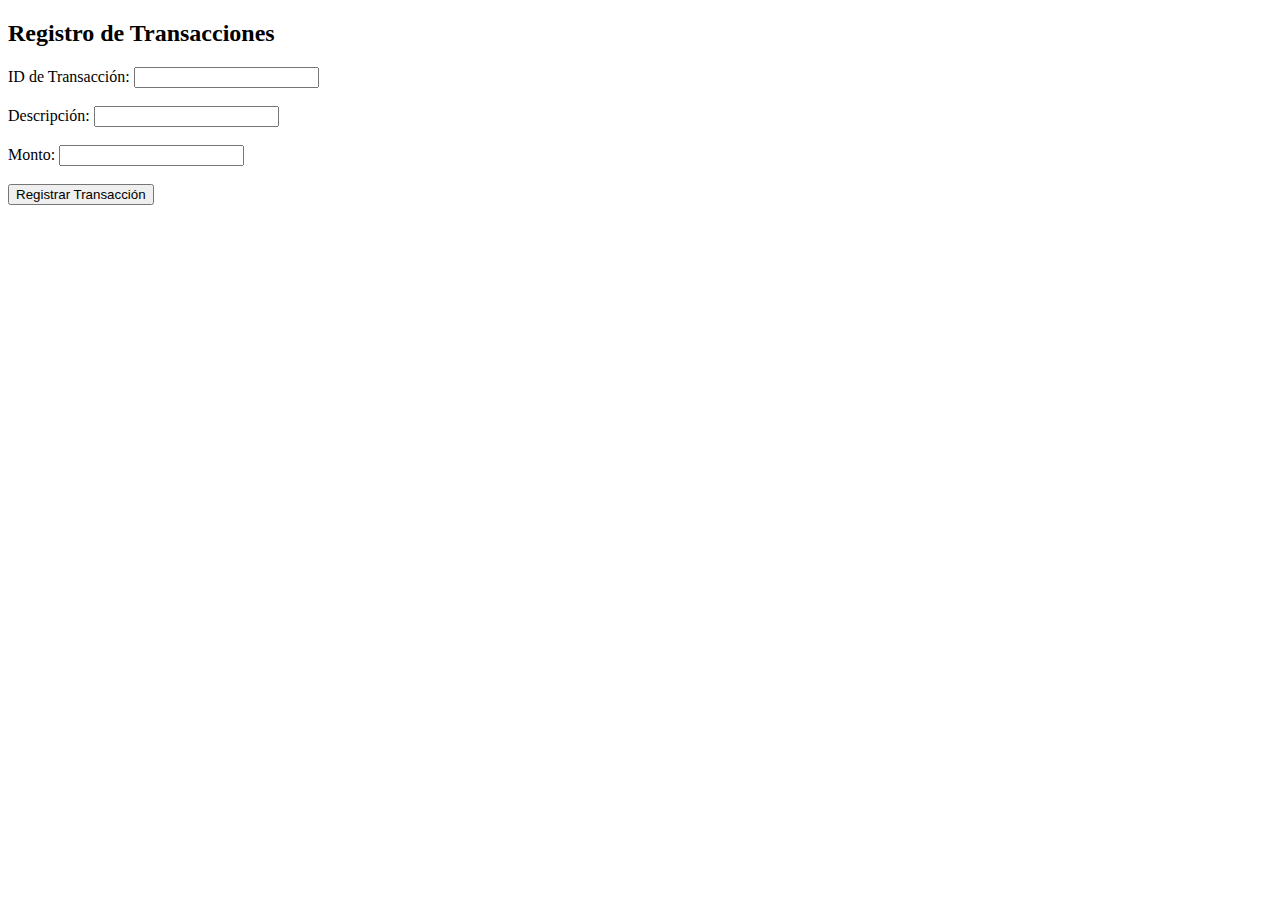
<file: PracticaProgramada3/index.html>
<!DOCTYPE html>
<html lang="es">
<head>
    <meta charset="UTF-8">
    <meta name="viewport" content="width=device-width, initial-scale=1.0">
    <title>Registro de Transacciones</title>
</head>
<body>
    <h2>Registro de Transacciones</h2>
    <form action="variablesphp.php" method="post">
        <label for="id">ID de Transacción:</label>
        <input type="number" id="id" name="id" required><br><br>
        
        <label for="descripcion">Descripción:</label>
        <input type="text" id="descripcion" name="descripcion" required><br><br>
        
        <label for="monto">Monto:</label>
        <input type="number" step="0.01" id="monto" name="monto" required><br><br>
        
        <button type="submit">Registrar Transacción</button>
    </form>
</body>
</html>
</file>
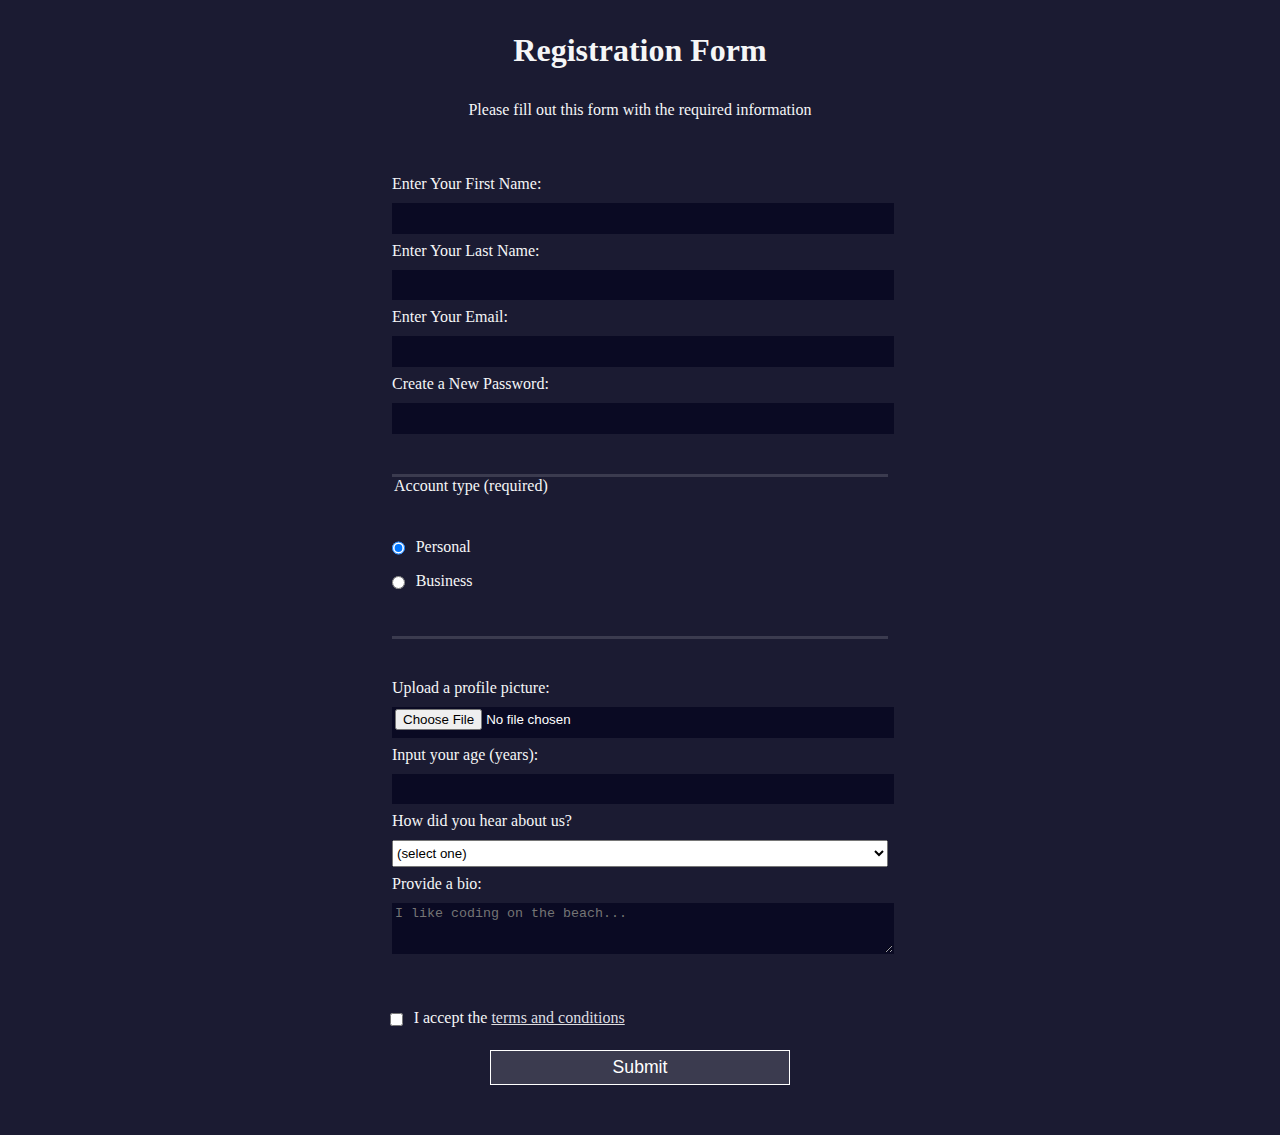
<file: PracticaProgramada1/Primera Parte/Index.html>
<!DOCTYPE html>
<html lang="en">
  <head>
    <meta charset="UTF-8">
    <title>Registration Form</title>
    <link rel="stylesheet" href="styles.css" />
  </head>
  <body>
    <h1>Registration Form</h1>
    <p>Please fill out this form with the required information</p>
    <form method="post" action='https://register-demo.freecodecamp.org'>
      <fieldset>
        <label for="first-name">Enter Your First Name: <input id="first-name" name="first-name" type="text" required /></label>
        <label for="last-name">Enter Your Last Name: <input id="last-name" name="last-name" type="text" required /></label>
        <label for="email">Enter Your Email: <input id="email" name="email" type="email" required /></label>
        <label for="new-password">Create a New Password: <input id="new-password" name="new-password" type="password" pattern="[a-z0-5]{8,}" required /></label>
      </fieldset>
      <fieldset>
        <legend>Account type (required)</legend>
        <label for="personal-account"><input id="personal-account" type="radio" name="account-type" class="inline" checked /> Personal</label>
        <label for="business-account"><input id="business-account" type="radio" name="account-type" class="inline" /> Business</label>
      </fieldset>
      <fieldset>
        <label for="profile-picture">Upload a profile picture: <input id="profile-picture" type="file" name="file" /></label>
        <label for="age">Input your age (years): <input id="age" type="number" name="age" min="13" max="120" /></label>
        <label for="referrer">How did you hear about us?
          <select id="referrer" name="referrer">
            <option value="">(select one)</option>
            <option value="1">freeCodeCamp News</option>
            <option value="2">freeCodeCamp YouTube Channel</option>
            <option value="3">freeCodeCamp Forum</option>
            <option value="4">Other</option>
          </select>
        </label>
        <label for="bio">Provide a bio:
          <textarea id="bio" name="bio" rows="3" cols="30" placeholder="I like coding on the beach..."></textarea>
        </label>
      </fieldset>
      <label for="terms-and-conditions">
        <input class="inline" id="terms-and-conditions" type="checkbox" required name="terms-and-conditions" /> I accept the <a href="https://www.freecodecamp.org/news/terms-of-service/">terms and conditions</a>
      </label>
      <input type="submit" value="Submit" />
    </form>
  </body>
</html>
</file>
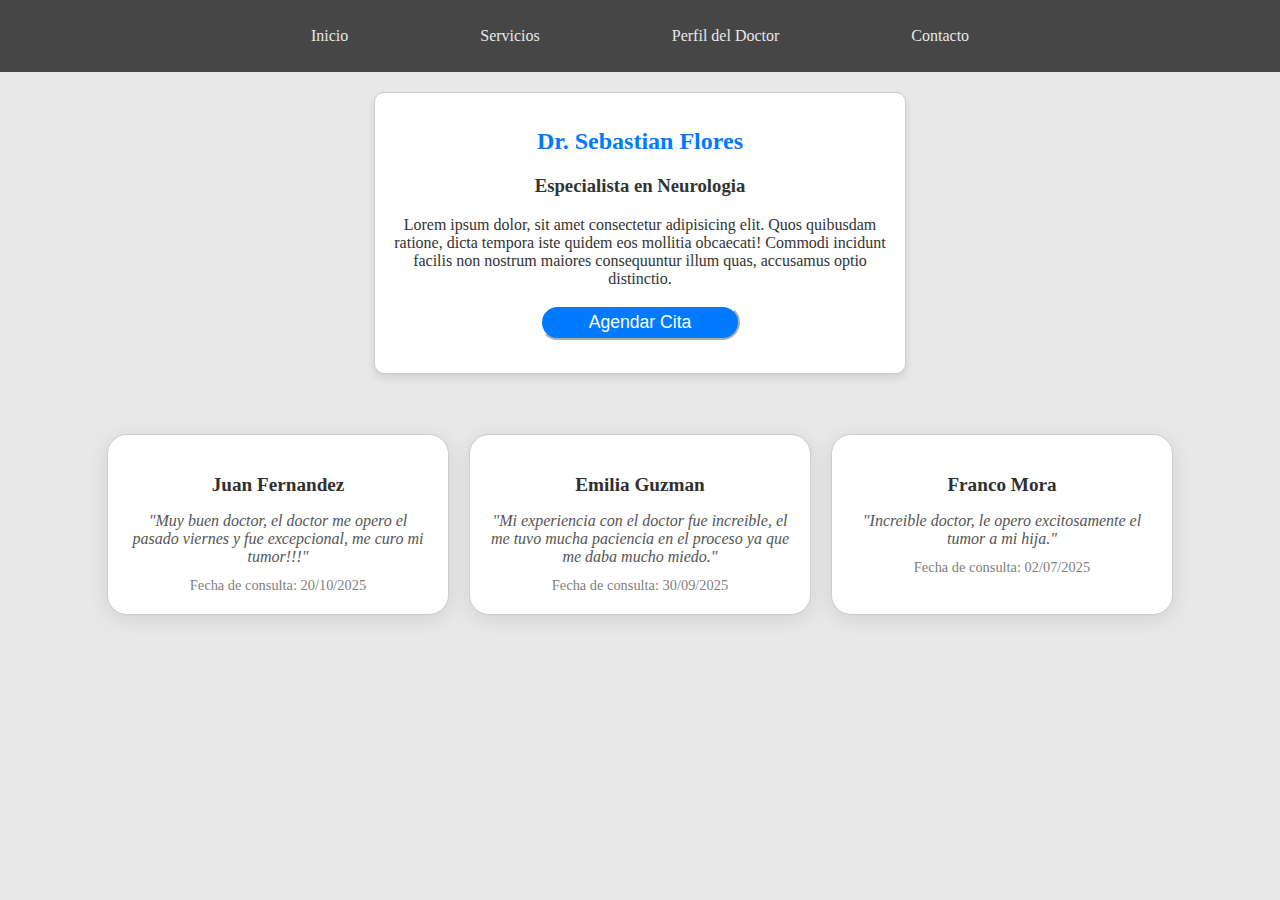
<file: PracticaProgramada1/Segunda Parte/Index.html>
<!DOCTYPE html>
<html lang="en">

<head>
    <meta charset="UTF-8">
    <meta name="viewport" content="width=device-width, initial-scale=1.0">
    <link rel="stylesheet" href="styles.css" />
    <title>Clinica</title>
</head>

<header>
    <nav class="navbar">
        <a href="#">Inicio</a>
        <a href="#">Servicios</a>
        <a href="#">Perfil del Doctor</a>
        <a href="#">Contacto</a>
    </nav>
</header>

<body>
    <section class="doctor">
        <div class="tarjeta-doctor">
            <h2>Dr. Sebastian Flores</h2>
            <h3>Especialista en Neurologia</h3>
            <p>Lorem ipsum dolor, sit amet consectetur adipisicing elit. Quos quibusdam ratione, dicta tempora iste
                quidem eos mollitia obcaecati! Commodi incidunt facilis non nostrum maiores consequuntur illum quas,
                accusamus optio distinctio.</p>
            <input type="submit" value="Agendar Cita" />
        </div>
    </section>

    <section class="pacientes">
        <div class="tarjeta-pacientes">
            <h3>Juan Fernandez</h3>
            <p>"Muy buen doctor, el doctor me opero el pasado viernes y fue excepcional, me curo mi tumor!!!"</p>
            <span>Fecha de consulta: 20/10/2025<span>
        </div>

        <div class="tarjeta-pacientes">
            <h3>Emilia Guzman</h3>
            <p>"Mi experiencia con el doctor fue increible, el me tuvo mucha paciencia en el proceso ya que me daba
                mucho miedo."</p>
            <span>Fecha de consulta: 30/09/2025<span>
        </div>

        <div class="tarjeta-pacientes">
            <h3>Franco Mora</h3>
            <p>"Increible doctor, le opero excitosamente el tumor a mi hija."</p>
            <span>Fecha de consulta: 02/07/2025<span>
        </div>
    </section>
</body>

</html>
</file>
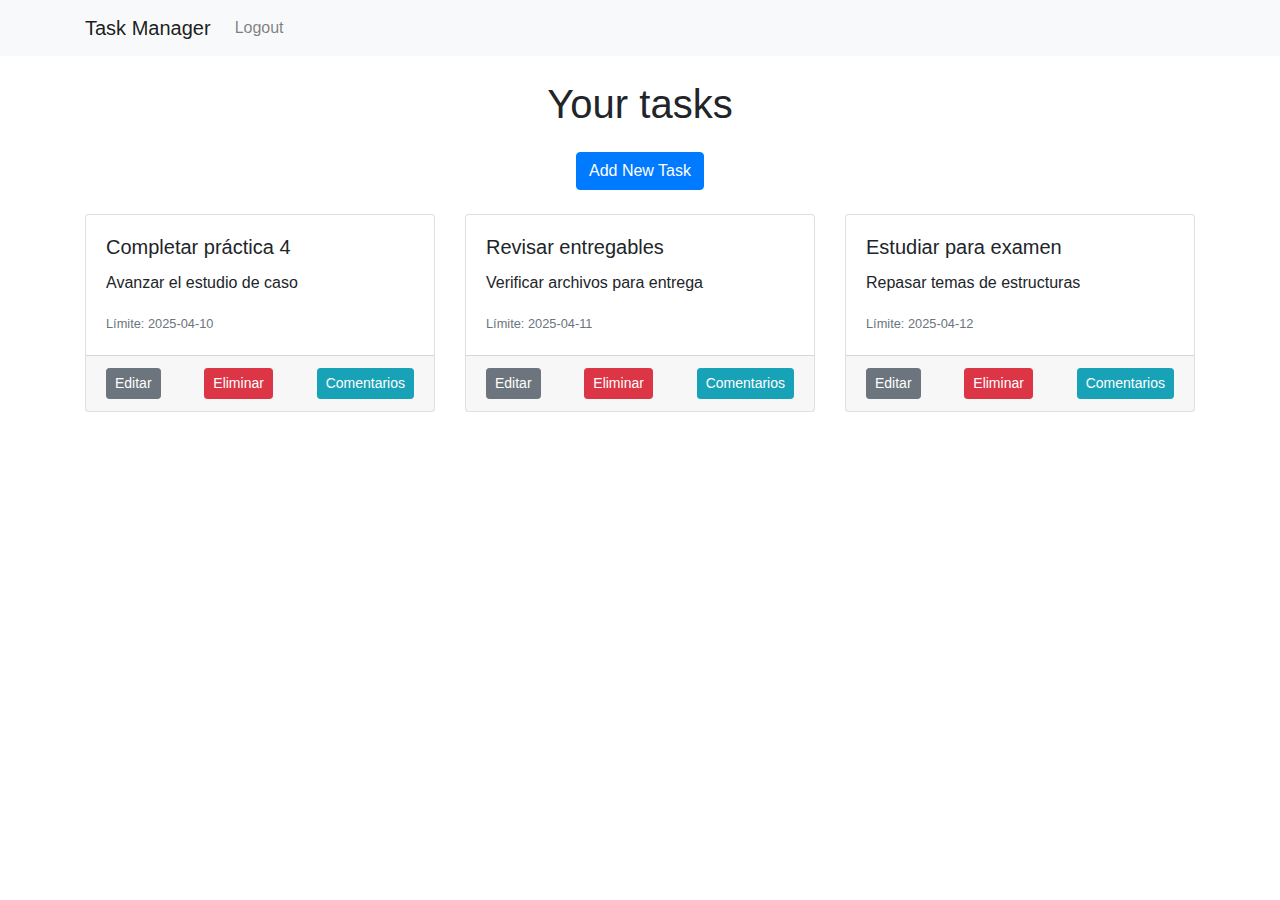
<file: PracticaProgramda4/app-tareas-practica-programada-4/dashboard.html>
<!DOCTYPE html>
<html lang="en">
<head>
    <meta charset="UTF-8">
    <meta name="viewport" content="width=device-width, initial-scale=1.0">
    <title>Dashboard</title>
    <link href="https://stackpath.bootstrapcdn.com/bootstrap/4.5.2/css/bootstrap.min.css" rel="stylesheet">
</head>
<body>
    <nav class="navbar navbar-expand-lg navbar-light bg-light">
        <div class="container">
            <a class="navbar-brand" href="#">Task Manager</a>
            <button class="navbar-toggler" type="button" data-bs-toggle="collapse" data-bs-target="#navbarNav" aria-controls="navbarNav" aria-expanded="false" aria-label="Toggle navigation">
                <span class="navbar-toggler-icon"></span>
            </button>
            <div class="collapse navbar-collapse" id="navbarNav">
                <ul class="navbar-nav ms-auto">
                    <li class="nav-item">
                        <a class="nav-link" href="index.html">Logout</a>
                    </li>
                </ul>
            </div>
        </div>
    </nav>
    <div class="container my-4">
        <h1 class="text-center mb-4" >Your tasks</h1>
        <div class="d-flex justify-content-center mb-4" >
            <button class="btn btn-primary" data-bs-toggle="modal" data-bs-target="#taskModal">Add New Task</button>
        </div>
        <div class="row" id="task-list">
            <!-- Mostrar aqui los cards de las tareas -->
        </div>
    </div>

    <div class="modal fade" id="taskModal" tabindex="-1" aria-labelledby="taskModalLabel" aria-hidden="true" >
        <div class="modal-dialog">
            <div class="modal-content">
                <div class="modal-header">
                    <h5 class="modal-title" id="taskModalLabel">Add Task</h5>
                    <button type="button" class="btn-close" data-bs-dismiss="modal" aria-label="Close">x</button>
                </div>
                <div class="modal-body">
                    <form id="task-form">
                        <input type="hidden" id="task-id">
                        <div class="mb-3">
                            <label for="task-title" class="form-label">Task Title</label>
                            <input type="text" class="form-control" id="task-title" required> 
                        </div>
                        <div class="mb-3">   
                            <label for="task-desc" class="form-label">Task Description</label>
                            <textarea class="form-control" id="task-desc" rows="3" required></textarea>                         
                        </div>
                        <div class="mb-3">      
                            <label for="due-date" class="form-label">Due Date</label>
                            <input type="date" class="form-control" id="due-date" required>                      
                        </div>
                        <div class="d-flex justify-content-between">
                            <button type="submit" class="btn btn-primary">Save Task</button>
                            <button type="button" class="btn btn-secondary" data-bs-dismiss="modal">Cancel</button>
                        </div>
                    </form>
                </div>
            </div>
        </div>

    </div>
    <script src="https://cdn.jsdelivr.net/npm/bootstrap@5.3.0/dist/js/bootstrap.bundle.min.js"></script>
    <script src="js/dashboard.js"></script>

</body>
</html>
</file>
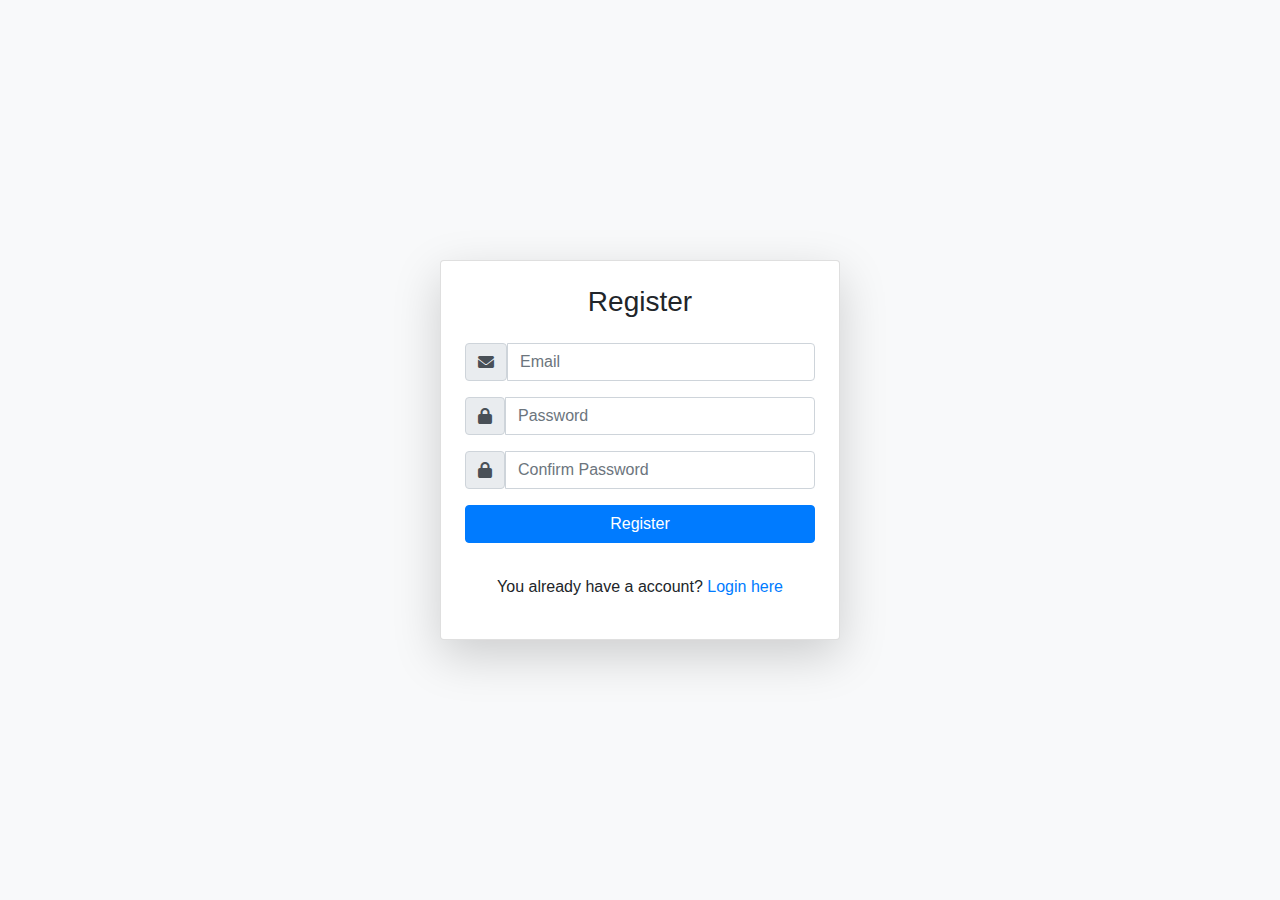
<file: PracticaProgramda4/app-tareas-practica-programada-4/register.html>
<!DOCTYPE html>
<html lang="en">
<head>
    <meta charset="UTF-8">
    <meta name="viewport" content="width=device-width, initial-scale=1.0">
    <title>Register</title>
    <link href="https://stackpath.bootstrapcdn.com/bootstrap/4.5.2/css/bootstrap.min.css" rel="stylesheet">
    <link rel="stylesheet" href="https://cdnjs.cloudflare.com/ajax/libs/font-awesome/6.0.0-beta3/css/all.min.css">
</head>
<body class="bg-light">
    <div class="container d-flex justify-content-center align-items-center min-vh-100">
        <div class="card p-4 shadow-lg w-100" style="max-width: 400px;">
            <h3 class="card-title text-center mb-4">Register </h3>
            <form id="register-form" action="dashboard.html" method="post">
                <div class="input-group mb-3">
                    <span class="input-group-text"><i class="fas fa-envelope"></i></span>
                    <input type="email" class="form-control" id="email" placeholder="Email" required>
                </div>
                <div class="input-group mb-3">    
                    <span class="input-group-text"><i class="fas fa-lock"></i></span>               
                    <input type="password" class="form-control" id="password" required placeholder="Password">
                </div>
                <div class="input-group mb-3">    
                    <span class="input-group-text"><i class="fas fa-lock"></i></span>               
                    <input type="password" class="form-control" id="confirm-password" required placeholder="Confirm Password">
                </div>
                <button type="submit" class="btn btn-primary btn-block">Register</button>
            </form>
            <!-- <div id="register-error" class="text-danger mt-3" style="display: none;">Password and confimation don't match</div> -->
            <div id="register-error" class="mt-3"></div>
            <p class="text-center mt-3">You already have a account? <a href="index.html">Login here</a></p>
        </div>
    </div>

    <script src="https://cdn.jsdelivr.net/npm/bootstrap@5.3.0/dist/js/bootstrap.bundle.min.js"></script>
    <script src="js/register.js"></script>
</body>
</html>
</file>
<file: PracticaProgramada1/Primera Parte/styles.css>
body {
  width: 100%;
  height: 100vh;
  margin: 0;
  background-color: #1b1b32;
  color: #f5f6f7;
  font-family: Tahoma;
  font-size: 16px;
}

h1, p {
  margin: 1em auto;
  text-align: center;
}

form {
  width: 60vw;
  max-width: 500px;
  min-width: 300px;
  margin: 0 auto;
  padding-bottom: 2em;
}

fieldset {
  border: none;
  padding: 2rem 0;
  border-bottom: 3px solid #3b3b4f;
}

fieldset:last-of-type {
  border-bottom: none;
}

label {
  display: block;
  margin: 0.5rem 0;
}

input,
textarea,
select {
  margin: 10px 0 0 0;
  width: 100%;
  min-height: 2em;
}

input, textarea {
  background-color: #0a0a23;
  border: 1px solid #0a0a23;
  color: #ffffff;
}

.inline {
  width: unset;
  margin: 0 0.5em 0 0;
  vertical-align: middle;
}

input[type="submit"] {
  display: block;
  width: 60%;
  margin: 1em auto;
  height: 2em;
  font-size: 1.1rem;
  background-color: #3b3b4f;
  border-color: white;
  min-width: 300px;
}

input[type="file"] {
  padding: 1px 2px;
}

.inline{
  display: inline; 
}

a[href="https://www.freecodecamp.org/news/terms-of-service/"] {
  color: #dfdfe2; /* Cambia el color del enlace */
}
</file>
<file: PracticaProgramada1/Segunda Parte/styles.css>
body {
    width: 100%;
    height: 100vh;
    margin: 0;
    background-color: #e8e8e8;
    color: #f5f6f7;
    font-family: Tahoma;
    font-size: 16px;
  }

.navbar {
    display: flex;
    justify-content: center;
    align-items: center;
    gap: 100px; /* Espacio entre los enlaces */
    background-color: #464646;
    padding: 15px 20px;
    flex-wrap: wrap;
}

.navbar a {
    color: #e8e8e8;
    text-decoration: none;
    padding: 12px 16px;
    border-radius: 100px; /* Bordes redondeados */
    transition: background-color 0.3s ease-in-out; /* Transición */
    transition: transform 0.3s ease-in-out;
}

.navbar a:hover {
    background-color: #505050;
    color:  #007AFF; /* Cambio de color del texto al pasar el ratón */
    transform: scale(1.1);
}

.doctor {
    display: flex;
    justify-content: space-around;
    align-items: center;
    flex-wrap: wrap;
    color: #343333;
}

.tarjeta-doctor {
    width: 500px;
    background-color: white;
    border: 1px solid #ccc;
    border-radius: 10px;
    padding: 15px;
    margin: 20px;
   text-align: center;
    box-shadow: 0 4px 8px rgba(0, 0, 0, 0.1);
}

.tarjeta-doctor h2 {
    color:  #007AFF;
}


input[type="submit"] {
    display: block;
    width: 40%;
    margin: 1em auto;
    height: 2em;
    font-size: 1.1rem;
    color: #ffff;
    background-color: #007AFF;
    border-radius: 100px;
    border-color: white;
    min-width: 150px;
    transition: transform 0.3s ease-in-out; /* Hace que la transicion sea suave */
}

input[type="submit"]:hover {
    transform: scale(1.10); /* Aumenta el tamaño un 10% */
}



.pacientes{
    display: flex;
    justify-content: center;
    gap: 20px; /* Espacio entre tarjetas */
    flex-wrap: wrap; /* Permite que las tarjetas se acomoden en varias líneas */
    padding: 40px 20px;
}

.tarjeta-pacientes {
    background-color: white;
    border: 1px solid #ccc;
    padding: 20px;
    width: 300px;
    text-align: center;
    border-radius: 20px; /* Bordes redondeados */
    box-shadow: 0px 4px 20px #0000001a; /* Sombra suave */
    transition: transform 0.3s ease-in-out;
}

.tarjeta-pacientes:hover {
    transform: scale(1.07); /* Efecto de agrandar al pasar el mouse */
}

.tarjeta-pacientes h3 {
    font-size: 1.2rem;
    font-weight: bold;
    margin-bottom: 10px;
    color: #303030;
}

.tarjeta-pacientes p {
    font-size: 1rem;
    color: #555;
    font-style: italic;
    margin-bottom: 10px;
}

.tarjeta-pacientes span {
    font-size: 0.9rem;
    color: gray;
}
</file>
